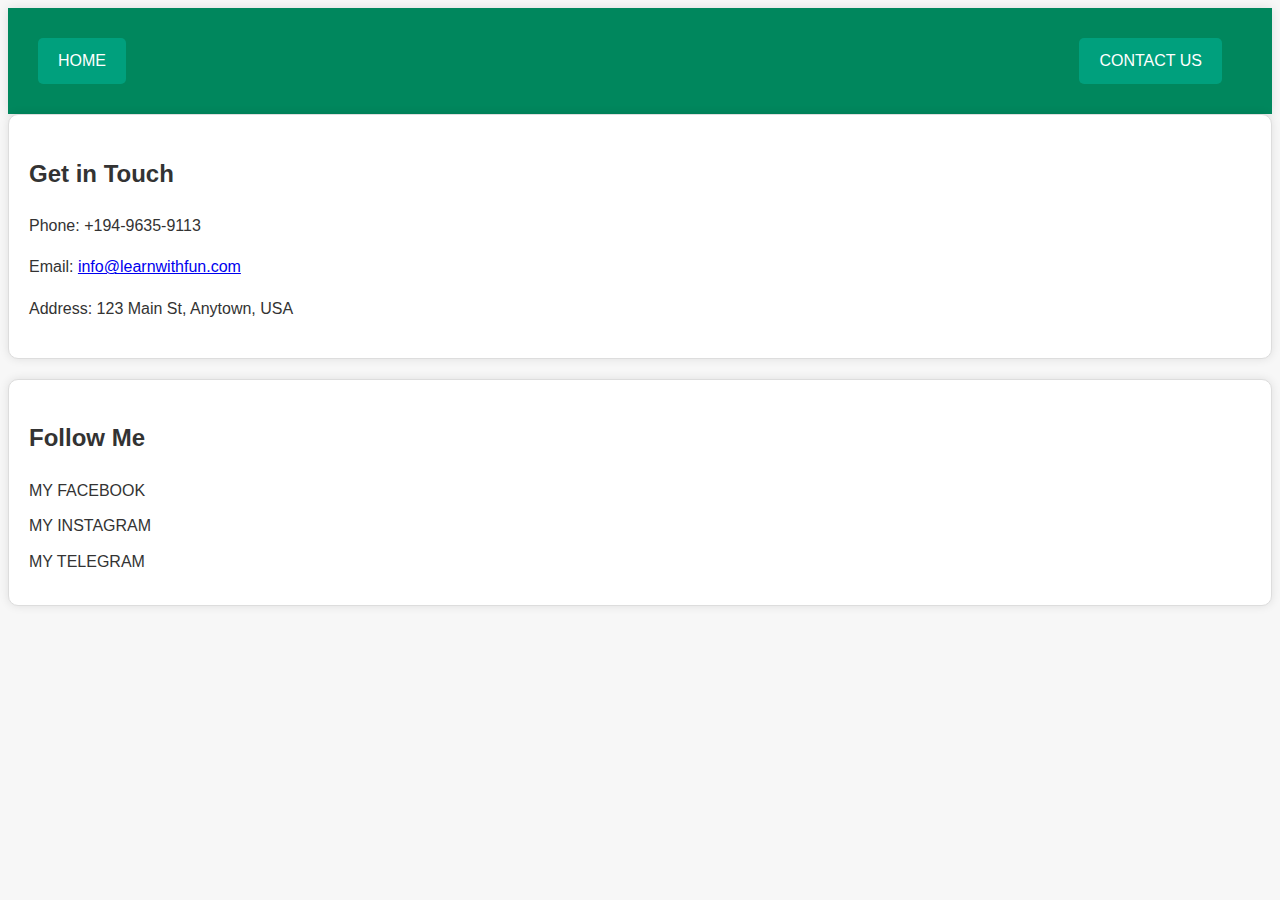
<file: About.html>
<!DOCTYPE html>
<html lang="en">
<head>
    <meta charset="UTF-8">
    <meta name="viewport" content="width=device-width, initial-scale=1.0">
    <title>ABOUT</title>
    <link rel="stylesheet" href="styles2.css">
</head>
<body>
    <header>
        <nav>
            <ul>
                <li><a href="Index.html" class="button">HOME</a></li>
                <li><a href="contact_us.html" class="button">CONTACT US</a></li>
            </ul>
        </nav>
    </header>
    <main>
        <section class="get-in-touch">
            <h2>Get in Touch</h2>
            <p>Phone: +194-9635-9113</p>
            <p>Email: <a href="mailto:minormicaheljohn@gmail.com">info@learnwithfun.com</a></p>
            <p>Address: 123 Main St, Anytown, USA</p>
        </section>
        <section class="social-media">
            <h2>Follow Me</h2>
            <ul>
                <li><a href="https://www.facebook.com/profile.php?id=100084274302881">MY FACEBOOK</a></li>
                <li><a href="https://instagram.com/ur.m1chq/">MY INSTAGRAM</a></li>
                <li><a href="https://t.me/Shems41">MY TELEGRAM</a></li>
            </ul>
        </section>
    </main>
</body>
</html>
</file>
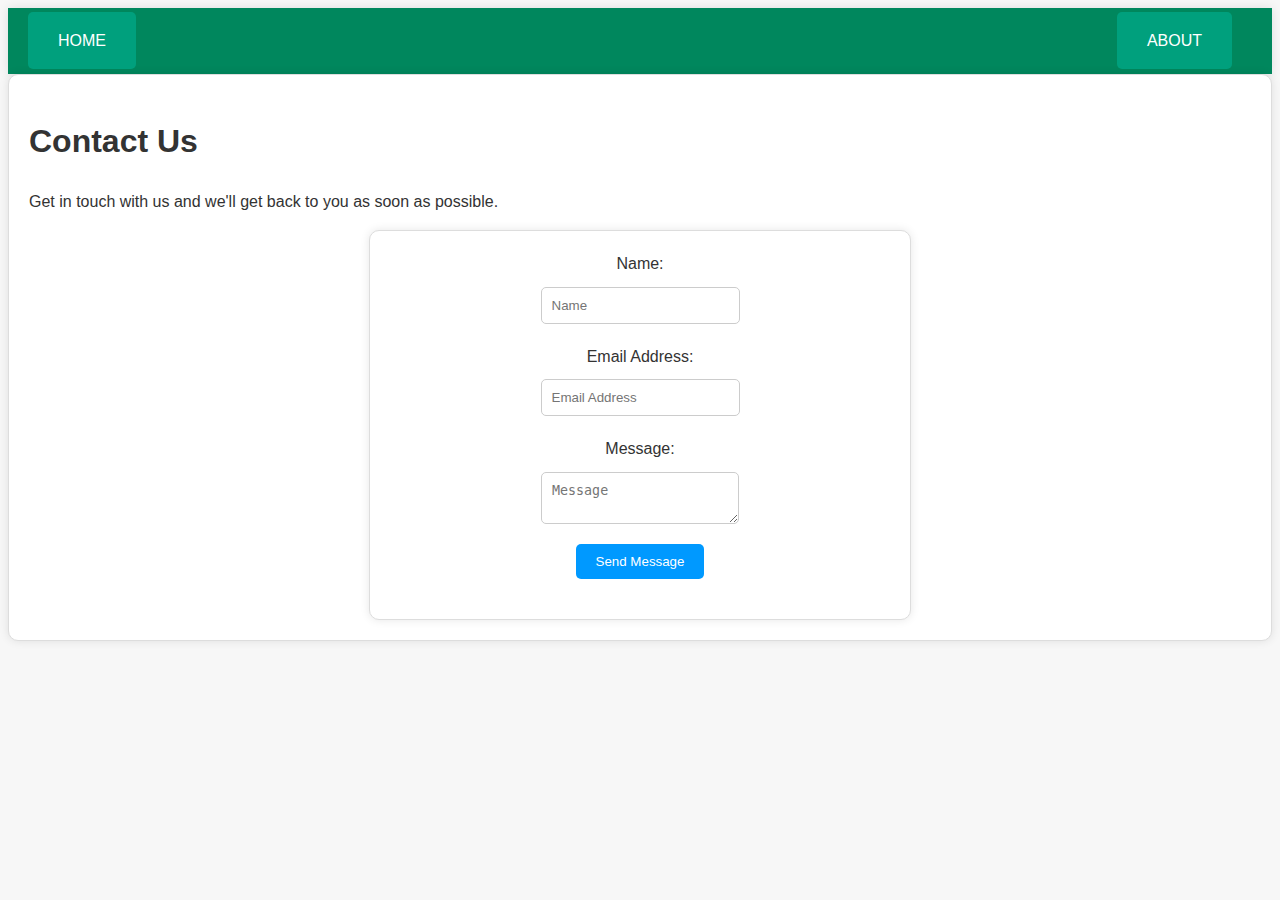
<file: contact_us.html>
<!DOCTYPE html>
<html lang="en">
<head>
    <meta charset="UTF-8">
    <meta name="viewport" content="width=device-width, initial-scale=1.0">
    <title>Contact Us</title>
    <link rel="stylesheet" href="styles1.css"> 
</head>
<body>
    <header>
        <nav>
            <ul>
                <li><a href="Index.html" class="button">HOME</a></li>
                <li><a href="About.html" class="button">ABOUT</a></li>
            </ul>
        </nav>
    </header>
    <main>
        <section class="contact-section">
            <h1>Contact Us</h1>
            <p>Get in touch with us and we'll get back to you as soon as possible.</p>
            <div class="contact-card">
                <form class="contact-form">
                    <label for="name">Name:</label>
                    <input type="text" id="name" name="name" placeholder="Name">
                    <label for="email">Email Address:</label>
                    <input type="email" id="email" name="email" placeholder="Email Address">
                    <label for="message">Message:</label>
                    <textarea id="message" name="message" placeholder="Message"></textarea>
                    <input type="submit" value="Send Message">
                </form>
            </div>
        </section>
    </main>
</body>
</html>
</file>
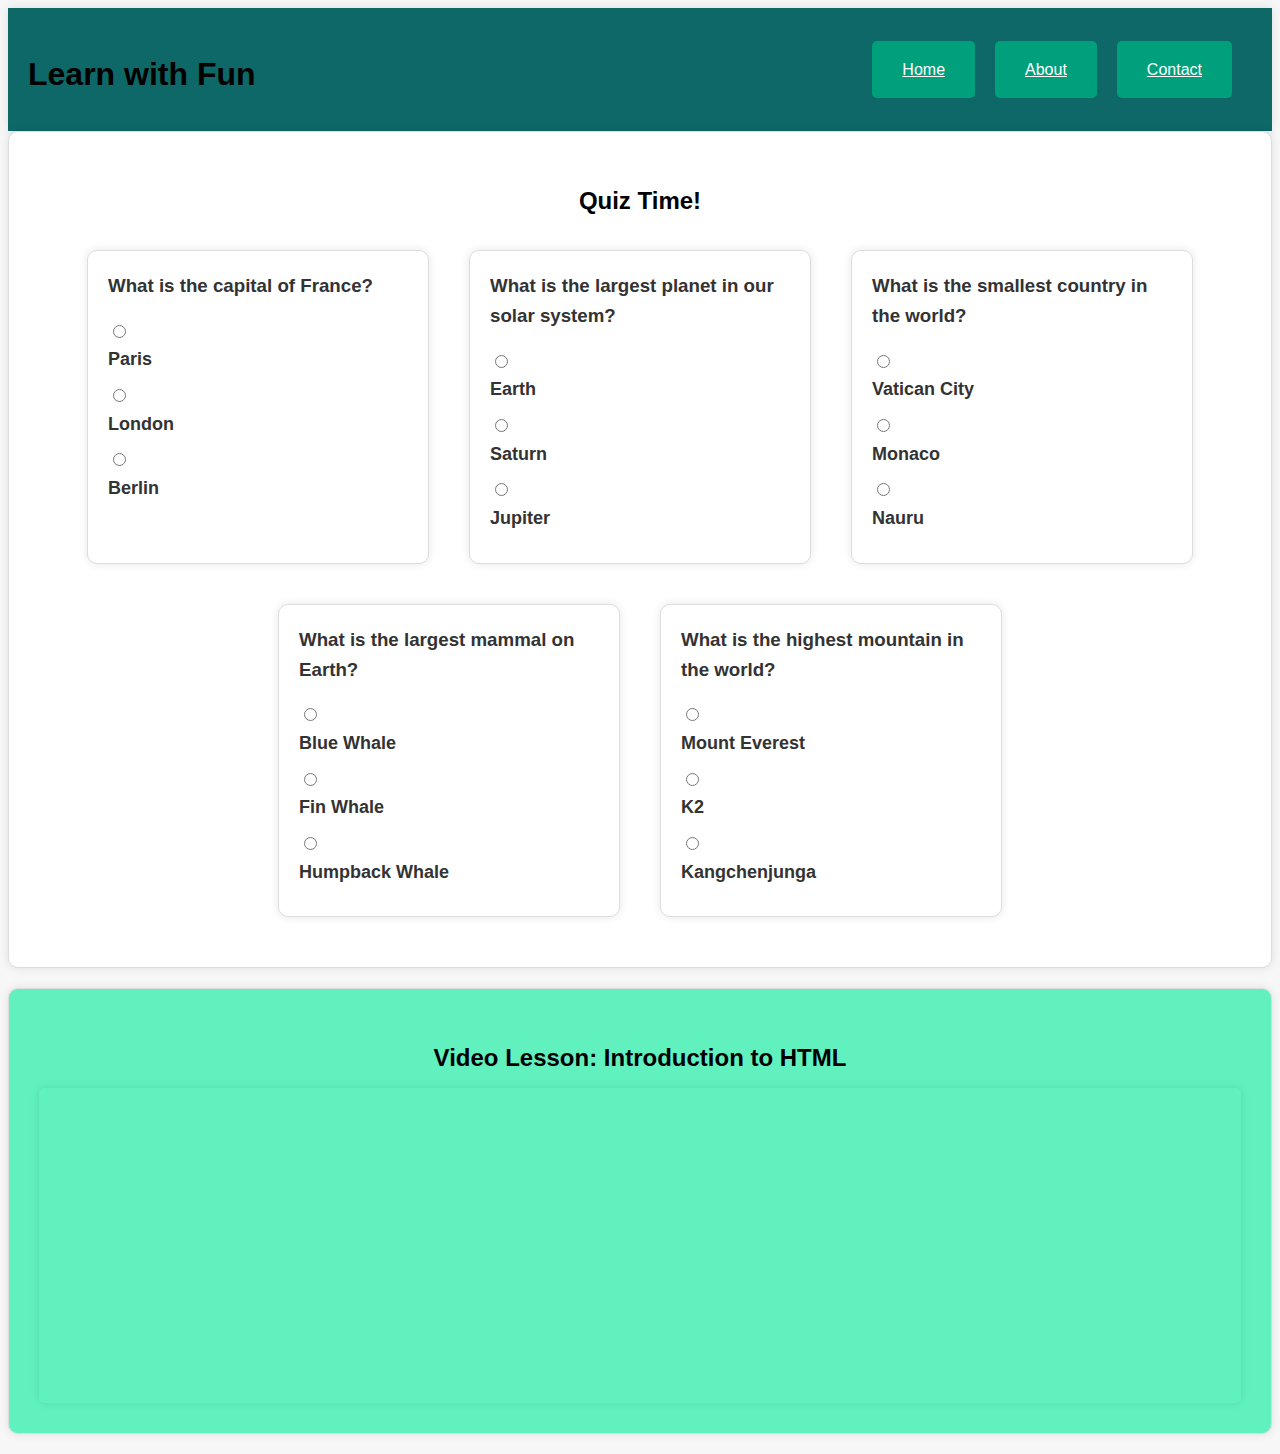
<file: Learn.html>
<!DOCTYPE html>
<html lang="en">
<head>
  <meta charset="UTF-8">
  <title>Learn with Fun</title>
  <link rel="stylesheet" href="styles.css">
</head>
<body>
  <header class="header">
    <h1>Learn with Fun</h1>
    <nav>
      <ul>
        <li><a href="Index.html" class="button">Home</a></li>
        <li><a href="About.html" class="button">About</a></li>
        <li><a href="contact_us.html" class="button">Contact</a></li>
      </ul>
    </nav>
  </header>
  
  <!-- Quiz Section -->
  <section class="quiz">
    <h2>Quiz Time!</h2>
    <div class="quiz-cards">
      <div class="card">
        <h3>What is the capital of France?</h3>
        <ul>
          <li>
            <input type="radio" id="q1-paris" name="q1" value="Paris">
            <label for="q1-paris">Paris</label>
          </li>
          <li>
            <input type="radio" id="q1-london" name="q1" value="London">
            <label for="q1-london">London</label>
          </li>
          <li>
            <input type="radio" id="q1-berlin" name="q1" value="Berlin">
            <label for="q1-berlin">Berlin</label>
          </li>
        </ul>
      </div>
      <div class="card">
        <h3>What is the largest planet in our solar system?</h3>
        <ul>
          <li>
            <input type="radio" id="q2-earth" name="q2" value="Earth">
            <label for="q2-earth">Earth</label>
          </li>
          <li>
            <input type="radio" id="q2-saturn" name="q2" value="Saturn">
            <label for="q2-saturn">Saturn</label>
          </li>
          <li>
            <input type="radio" id="q2-jupiter" name="q2" value="Jupiter">
            <label for="q2-jupiter">Jupiter</label>
          </li>
        </ul>
      </div>
      <div class="card">
        <h3>What is the smallest country in the world?</h3>
        <ul>
          <li>
            <input type="radio" id="q3-vatican" name="q3" value="Vatican City">
            <label for="q3-vatican">Vatican City</label>
          </li>
          <li>
            <input type="radio" id="q3-monaco" name="q3" value="Monaco">
            <label for="q3-monaco">Monaco</label>
          </li>
          <li>
            <input type="radio" id="q3-nauru" name="q3" value="Nauru">
            <label for="q3-nauru">Nauru</label>
          </li>
        </ul>
      </div>
      <div class="card">
        <h3>What is the largest mammal on Earth?</h3>
        <ul>
          <li>
            <input type="radio" id="q4-blue-whale" name="q4" value="Blue Whale">
            <label for="q4-blue-whale">Blue Whale</label>
          </li>
          <li>
            <input type="radio" id="q4-fin-whale" name="q4" value="Fin Whale">
            <label for="q4-fin-whale">Fin Whale</label>
          </li>
          <li>
            <input type="radio" id="q4-humpback-whale" name="q4" value="Humpback Whale">
            <label for="q4-humpback-whale">Humpback Whale</label>
          </li>
        </ul>
      </div>
      <div class="card">
        <h3>What is the highest mountain in the world?</h3>
        <ul>
          <li>
            <input type="radio" id="q5-everest" name="q5" value="Mount Everest">
            <label for="q5-everest">Mount Everest</label>
          </li>
          <li>
            <input type="radio" id="q5-k2" name="q5" value="K2">
            <label for="q5-k2">K2</label>
          </li>
          <li>
            <input type="radio" id ="q5-kangchenjunga" name="q5" value="Kangchenjunga">
            <label for="q5-kangchenjunga">Kangchenjunga</label>
          </li>
        </ul>
      </div>
    </div>
  </section>
  
  <!-- Video Lesson Section -->
  <section class="video-lesson">
    <h2>Video Lesson: Introduction to HTML</h2>
    <iframe width="560" height="315" src="https://www.youtube.com/embed/dQw4w9WgXcQ" allowfullscreen></iframe>
</section>
  
</body>
</html>
</file>
<file: styles2.css>
body {
    font-family: Arial, sans-serif;
    line-height: 1.6;
    color: #333;
    background-color: #f7f7f7; /* light gray background */
}

header {
    background-color: #00875d; /* blue header */
    color: #ffffff;
    padding: 20px;
    text-align: center;
    box-shadow: 0 0 10px rgba(0, 0, 0, 0.1);
}

nav ul {
    list-style: none;
    margin: 0;
    padding: 0;
    display: flex;
    justify-content: space-between;
}

nav li {
    margin-right: 20px;
}

.button {
    background-color: #00a07d;
    color: #ffffff;
    padding: 10px 20px;
    border: none;
    border-radius: 5px;
    cursor: pointer;
    text-decoration: none;
    display: inline-block;
    margin: 10px;
}

.button:hover {
    background-color: #3e8e41;
}

.get-in-touch {
    background-color: #ffffff;
    padding: 20px;
    border: 1px solid #ddd;
    margin-bottom: 20px;
    box-shadow: 0 0 10px rgba(0, 0, 0, 0.1);
    border-radius: 10px; /* rounded corners */
}

.social-media {
    background-color: #ffffff;
    padding: 20px;
    border: 1px solid #ddd;
    margin-bottom: 20px;
    box-shadow: 0 0 10px rgba(0, 0, 0, 0.1);
    border-radius: 10px; /* rounded corners */
}

.social-media ul {
    list-style: none;
    padding: 0;
    margin: 0;
}

.social-media li {
    margin-bottom: 10px;
}

.social-media a {
    text-decoration: none;
    color: #333;
}

.social-media a:hover {
    color: #666;
}

/* Responsive Design and Media Queries */

@media (max-width: 768px) {
    header {
        flex-direction: column;
        align-items: center;
    }
    nav ul {
        flex-direction: column;
        align-items: center;
    }
    nav li {
        margin-bottom: 10px;
    }
    .get-in-touch, .social-media {
        padding: 10px;
        margin-bottom: 10px;
    }
}

@media (max-width: 480px) {
    header {
        padding: 10px;
    }
    nav ul {
        padding: 10px;
    }
    .get-in-touch, .social-media {
        padding: 5px;
        margin-bottom: 5px;
    }
}

/* Accessibility in Design */

/* Add ARIA attributes for screen readers */
header {
    role: "banner";
}
</file>
<file: styles1.css>
body {
    font-family: Arial, sans-serif;
    line-height: 1.6;
    color: #333;
    background-color: #f7f7f7; /* light gray background */
}

header {
    background-color: #00875d; /* blue header */
    color: #ffffff;
    padding: 20px;
    text-align: center;
    box-shadow: 0 0 10px rgba(0, 0, 0, 0.1);
}

nav ul {
    list-style: none;
    margin: 0;
    padding: 0;
    display: flex;
    justify-content: space-between;
}

nav li {
    margin-right: 20px;
}
.button {
    background-color: #00a07d;
    color: #ffffff;
    padding: 20px 30px;
    border: none;
    border-radius: 5px;
    cursor: pointer;
    text-decoration: none;
}
.button:hover {
    background-color: #3e8e41;
}

.contact-section {
    background-color: #ffffff;
    padding: 20px;
    border: 1px solid #ddd;
    margin-bottom: 20px;
    box-shadow: 0 0 10px rgba(0, 0, 0, 0.1);
    border-radius: 10px; /* rounded corners */
}

.contact-card {
    background-color: #ffffff;
    padding: 20px;
    border: 1px solid #ddd;
    margin: 20px;
    box-shadow: 0 0 10px rgba(0, 0, 0, 0.1);
    border-radius: 10px; /* rounded corners */
    width: 500px;
    margin: 0 auto;
}

.contact-form {
    display: flex;
    flex-direction: column;
    align-items: center;
}

label {
    margin-bottom: 10px;
}

input, textarea {
    padding: 10px;
    margin-bottom: 20px;
    border: 1px solid #ccc;
    border-radius: 5px;
}

input[type="submit"] {
    background-color: #0099ff;
    color: #ffffff;
    padding: 10px 20px;
    border: none;
    border-radius: 5px;
    cursor: pointer;
}

input[type="submit"]:hover {
    background-color: #0077cc;
}
</file>
<file: styles.css>
body {
    font-family: Arial, sans-serif;
    line-height: 1.6;
    color: #333;
    background-color: #f7f7f7;
  }
  
  .header {
    background-color:   #0e6867;
    color: #ffffff;
    padding: 20px;
    text-align: center;
    box-shadow: 0 0 10px rgba(0, 0, 0, 0.1);
  }
  
  .quiz {
    background-color: #ffffff;
    padding: 20px;
    border: 1px solid #ddd;
    margin-bottom: 20px;
    box-shadow: 0 0 10px rgba(0, 0, 0, 0.1);
    border-radius: 10px; 
  }
  
  .quiz-cards {
    display: flex;
    flex-wrap: wrap;
    justify-content: center;
  }
  
  .card {
    background-color: #ffffff;
    padding: 20px;
    border: 1px solid #ddd;
    margin: 20px;
    box-shadow: 0 0 10px rgba(0, 0, 0, 0.1);
    border-radius: 10px; 
    width: 300px;
  }
  
  .card h3 {
    margin-top: 0;
  }
  
  .card ul {
    list-style: none;
    padding: 0;
    margin: 0;
  }
  
  .card li {
    margin-bottom: 10px;
  }
  
  .card input[type="radio"] {
    margin-right: 10px;
  }
  
  .video-lesson {
    background-color: #61f1bf;
    padding: 20px;
    border: 1px solid #ddd;
    margin-bottom: 20px;
    box-shadow: 0 0 10px rgba(0, 0, 0, 0.1);
    border-radius: 10px; 
  }

  h1, h2 {
    color: #000000; 
    margin-bottom: 10px;
  }
  
  label {
    display: block;
    margin-bottom: 10px;
    color: #333; 
  }
  
  input[type="radio"] {
    margin-right: 10px;
    accent-color: #0099ff; 
  }
  
  iframe {
    width: 100%;
    height: 315px;
    border: none;
    border-radius: 5px;
    box-shadow: 0 0 10px rgba(0, 0, 0, 0.1);
  }

  /* Styling for Buttons */

  .button {
    background-color: #00a07d;
    color: #ffffff;
    padding: 20px 30px;
    border: none;
    border-radius: 5px;
    cursor: pointer;
  }
  
  .button:hover {
    background-color: #3e8e41;
  }
  
  /* Layout Techniques */
  
  .header {
    display: flex;
    justify-content: space-between;
    align-items: center;
  }
  
  nav ul {
    list-style: none;
    margin: 0;
    padding: 0;
    display: flex;
    justify-content: space-between;
  }
  
  nav li {
    margin-right: 20px;
  }
  
  .quiz, .video-lesson {
    display: flex;
    flex-direction: column;
    align-items: center;
    padding: 30px;
  }
  
  /* Responsive Design and Media Queries */
  
  @media (max-width:  768px) {
    .header {
      flex-direction: column;
      align-items: center;
    }
    nav ul {
      flex-direction: column;
      align-items: center;
    }
    nav li {
      margin-bottom: 10px;
    }
    .quiz, .video-lesson {
      padding: 10px;
      margin-bottom: 10px;
    }
    iframe {
      height: 200px;
    }
  }
  
  @media (max-width: 480px) {
    .header {
      padding: 20px;
    }
    nav ul {
      padding: 10px;
    }
    .quiz, .video-lesson {
      padding: 5px;
      margin-bottom: 5px;
    }
    iframe {
      height: 150px;
    }
  }
  

  .header {
    role: "banner";
  }
  
  nav {
    role: "navigation";
  }
  
  .quiz {
    role: "region";
    aria-label: "Quiz Time!";
  }
  
  .video-lesson {
    role: "region";
    aria-label: "Video Lesson: Introduction to HTML";
  }
  
  label {
    font-size: 18px;
    font-weight: bold;
  }
  
  input[type="radio"] {
    font-size: 18px;
  }
  
  iframe {
    aria-label: "Video Lesson: Introduction to HTML";
  }
</file>
